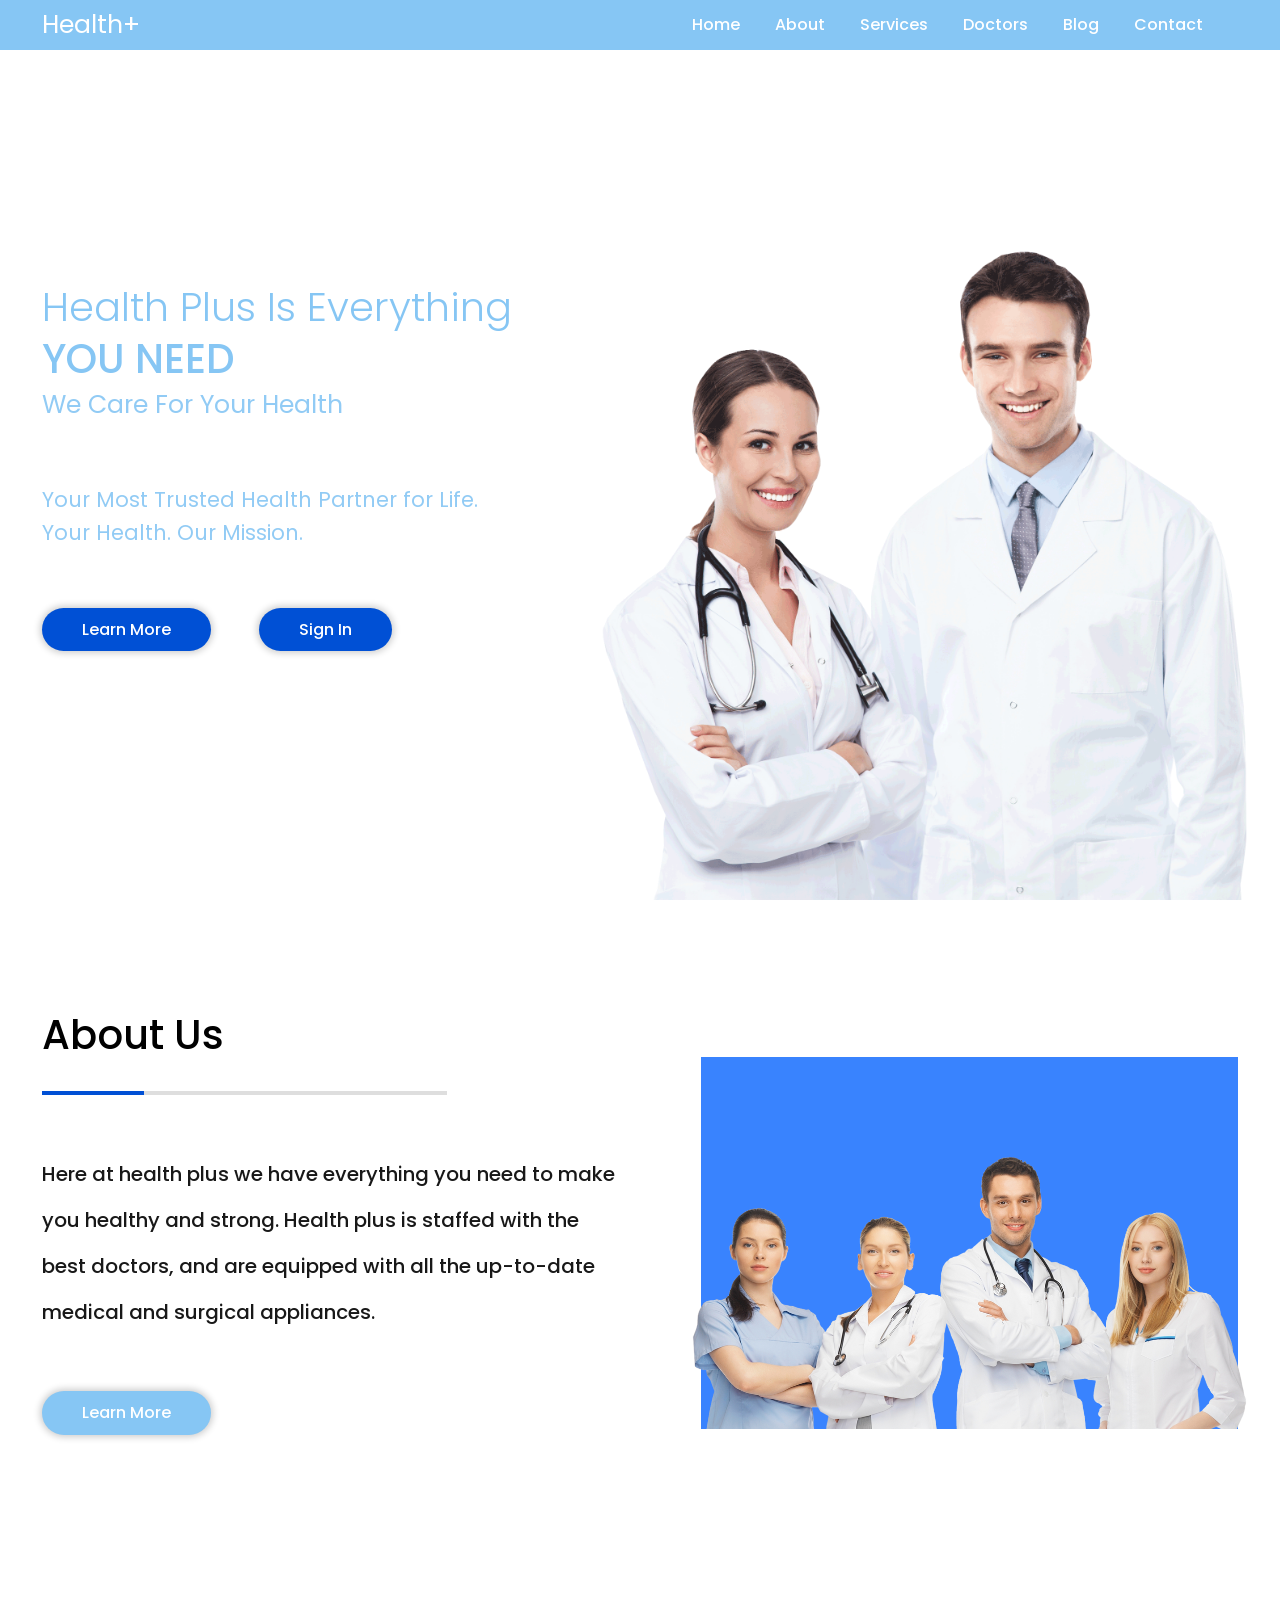
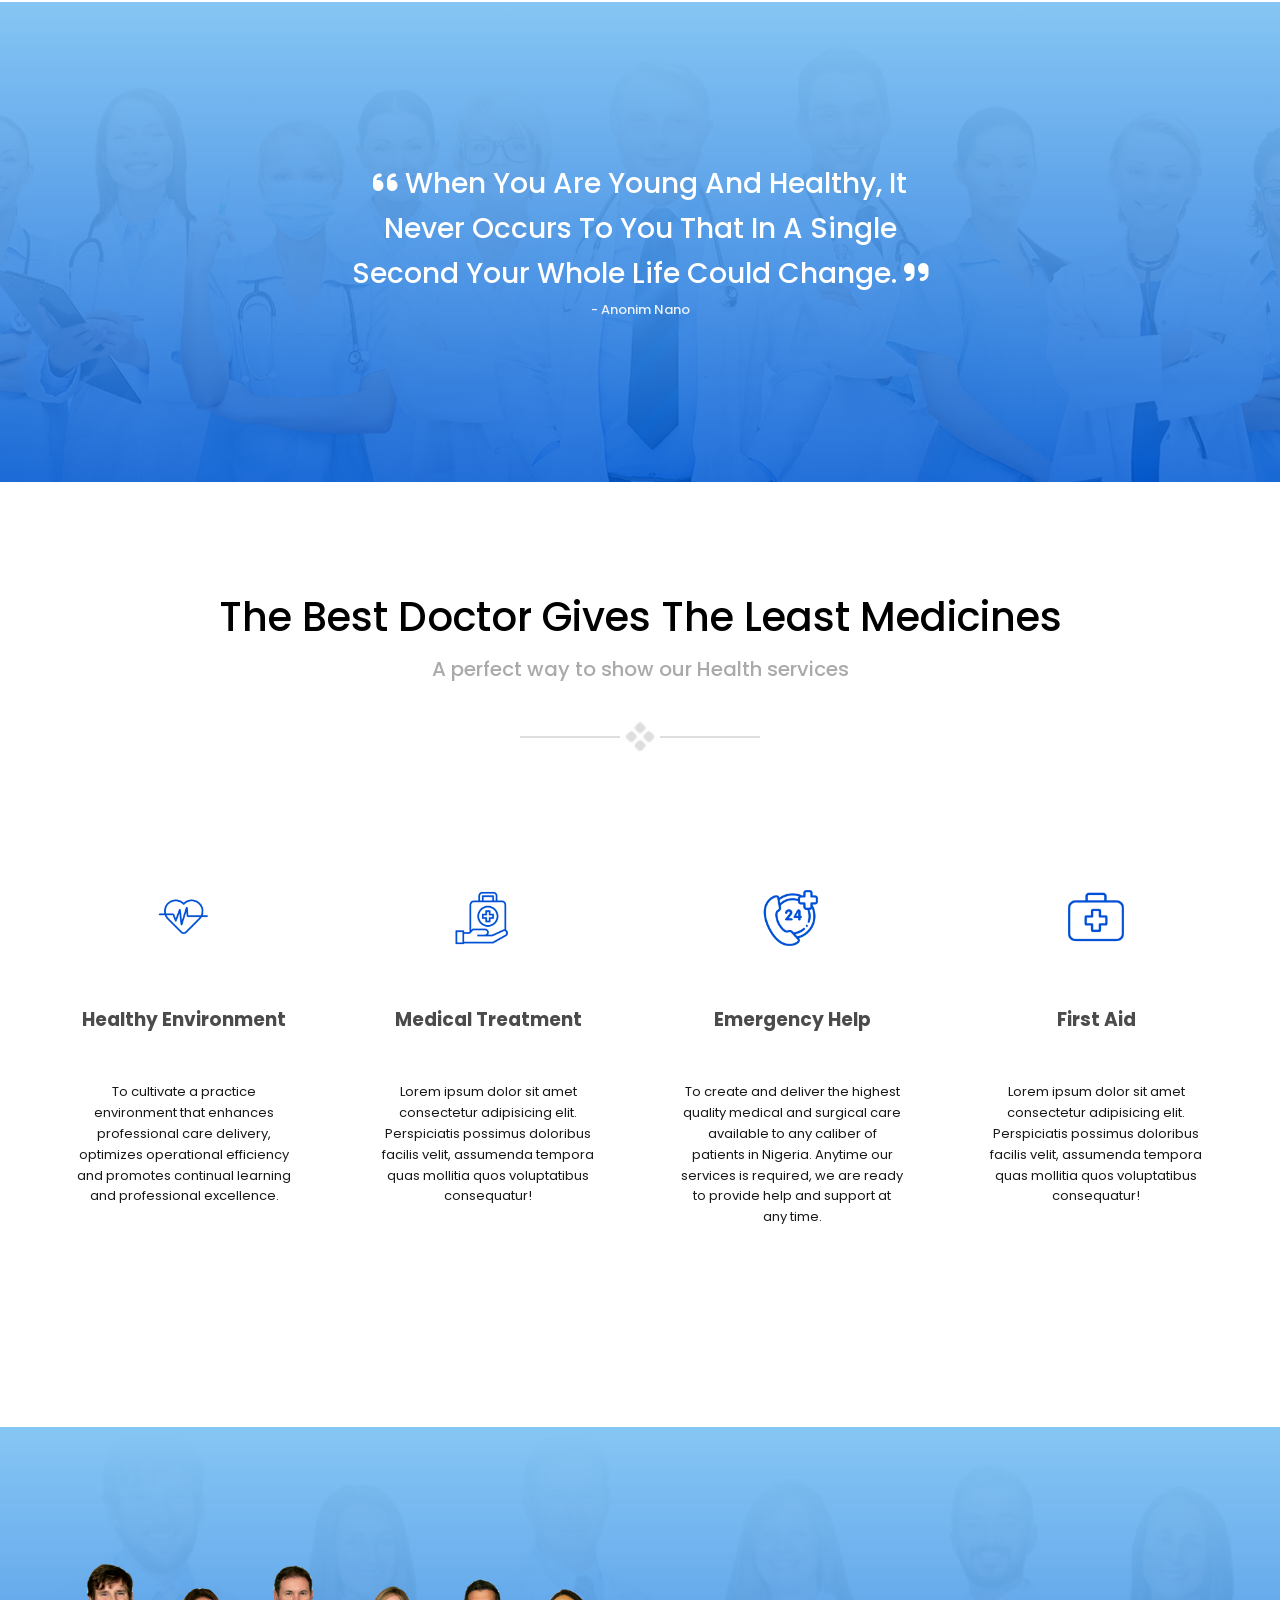
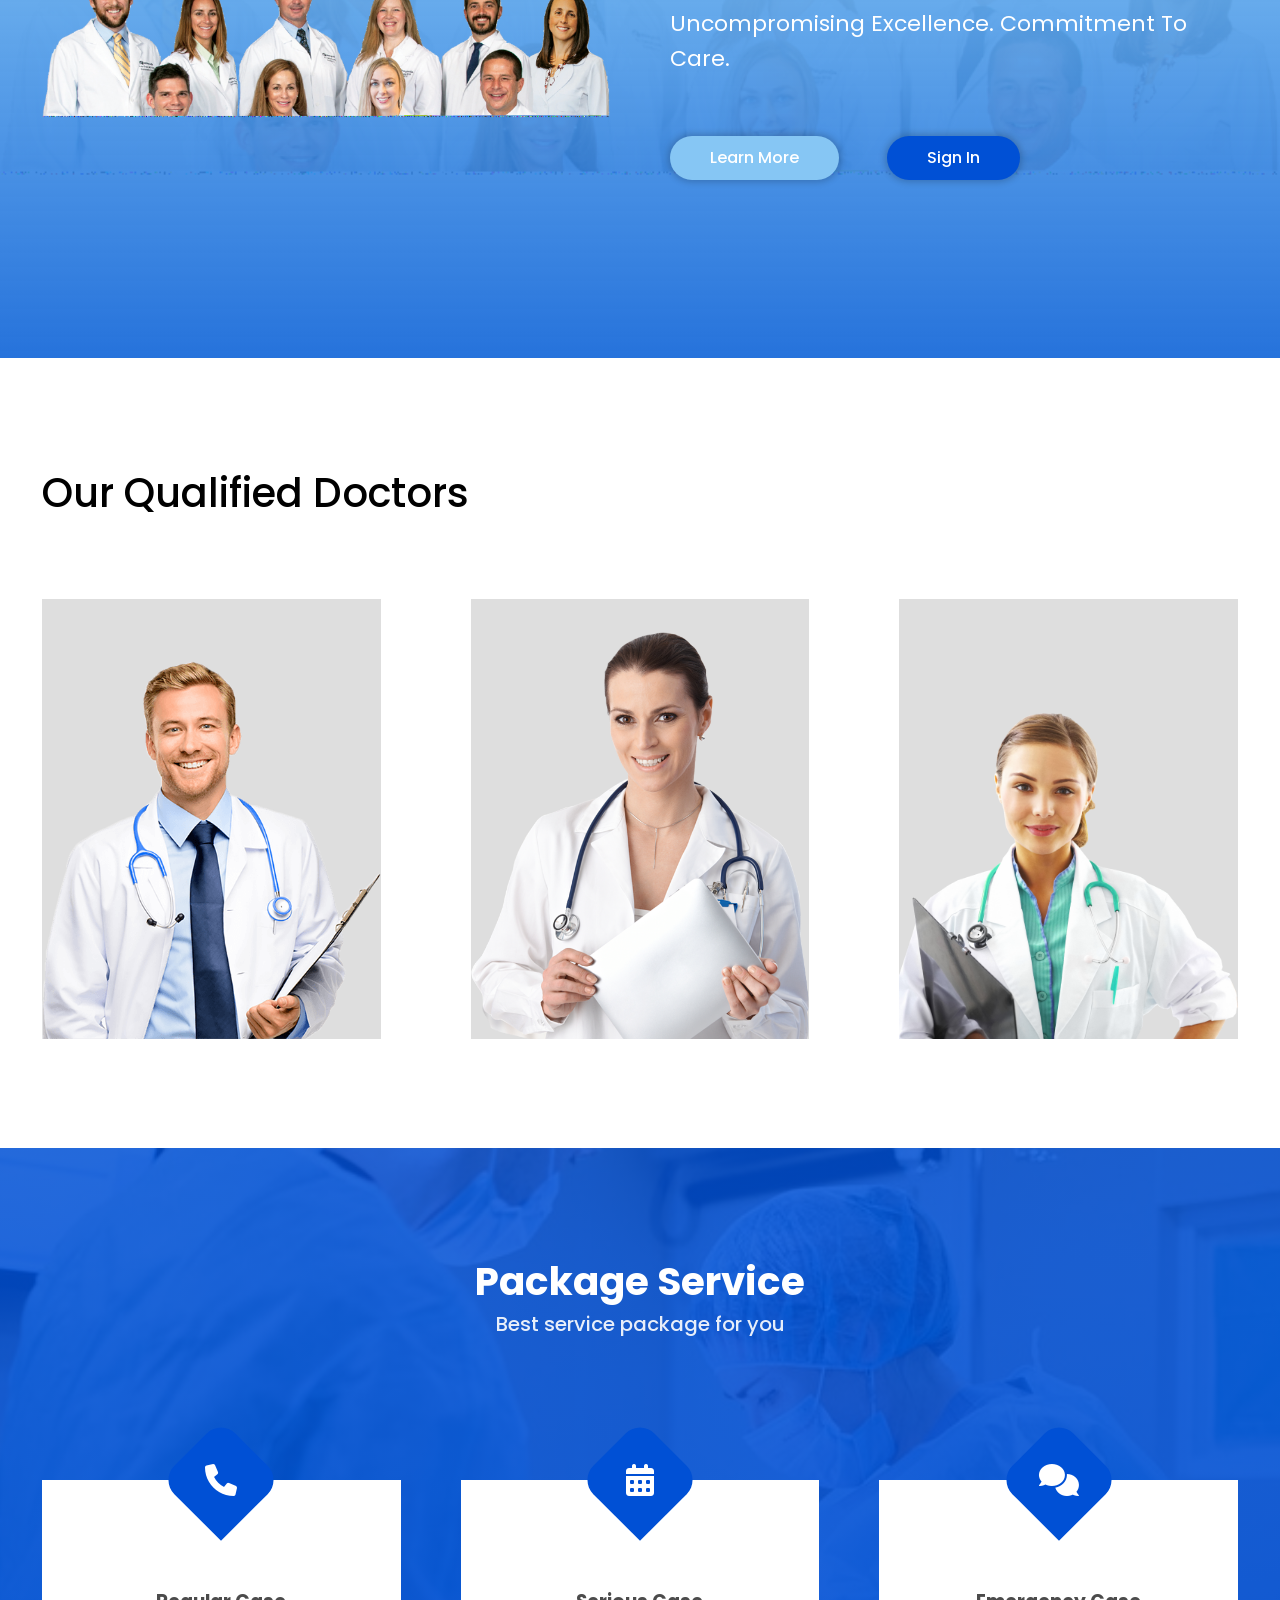
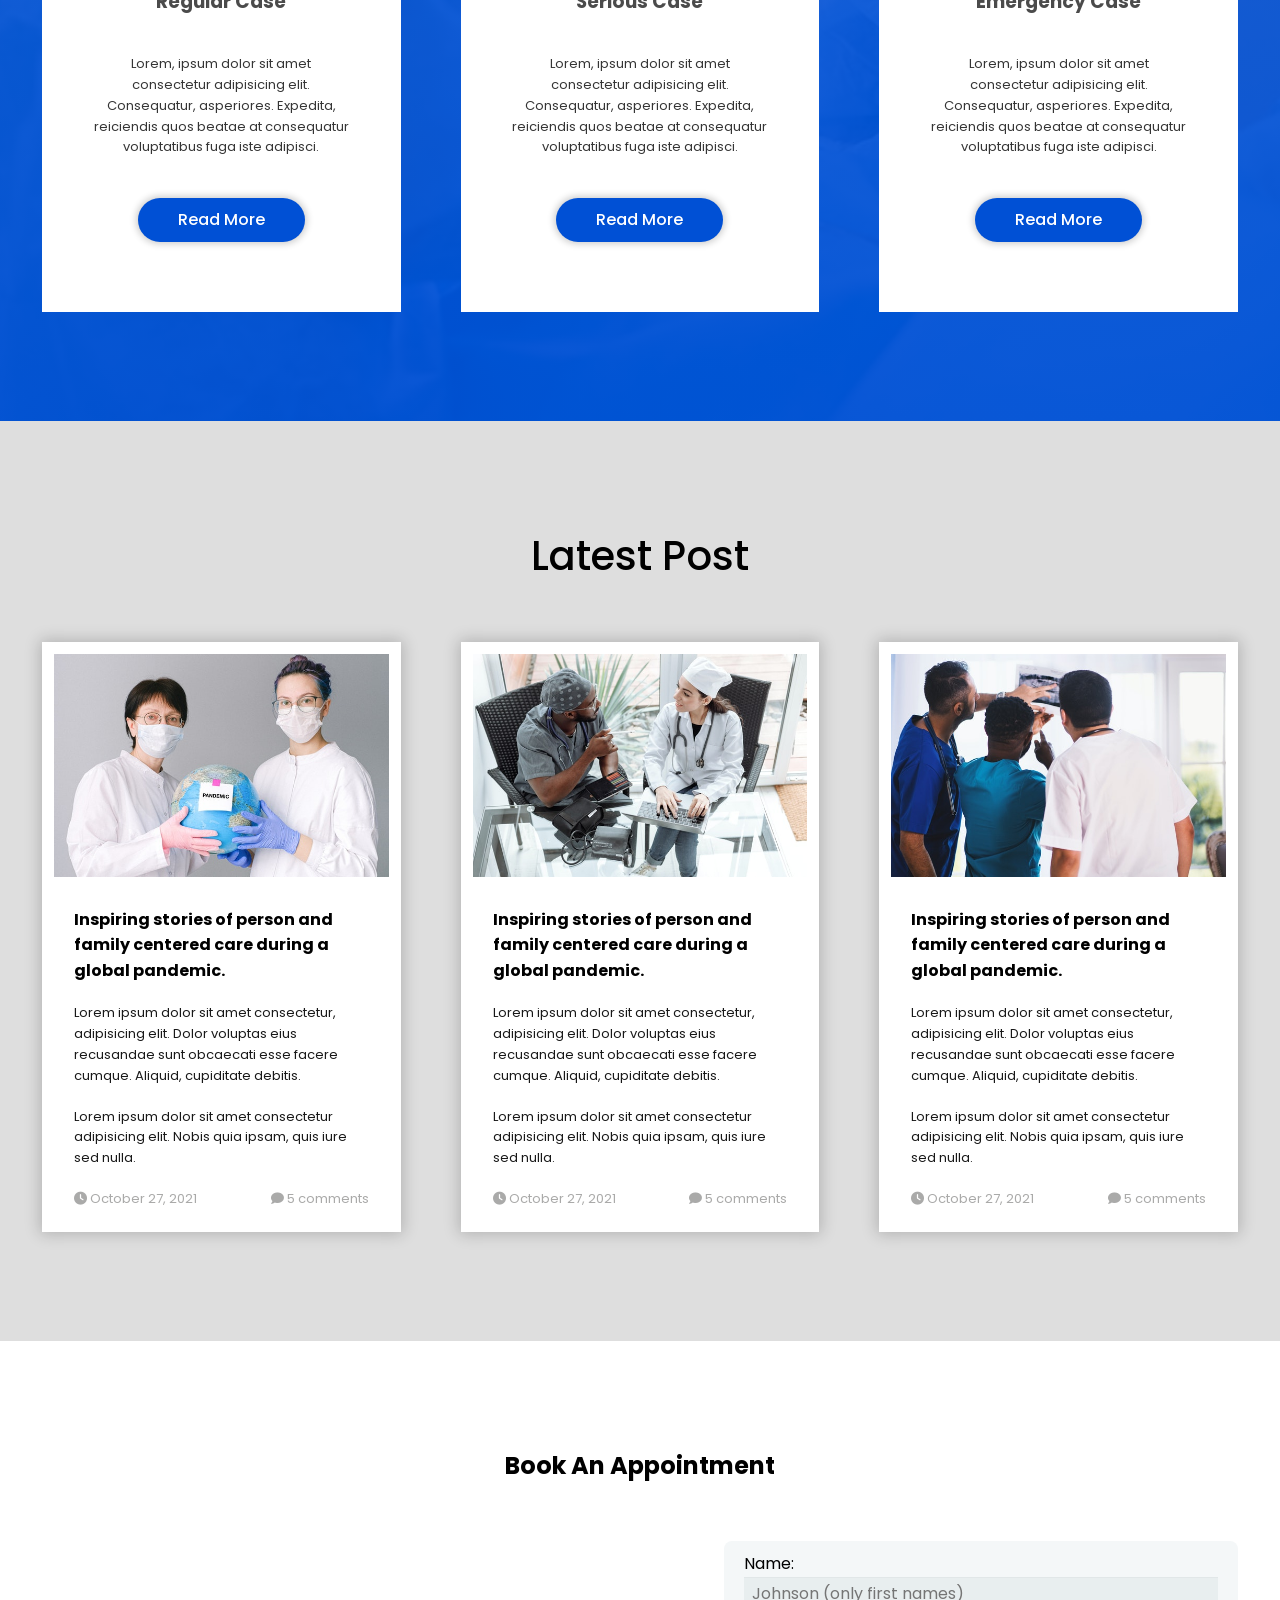
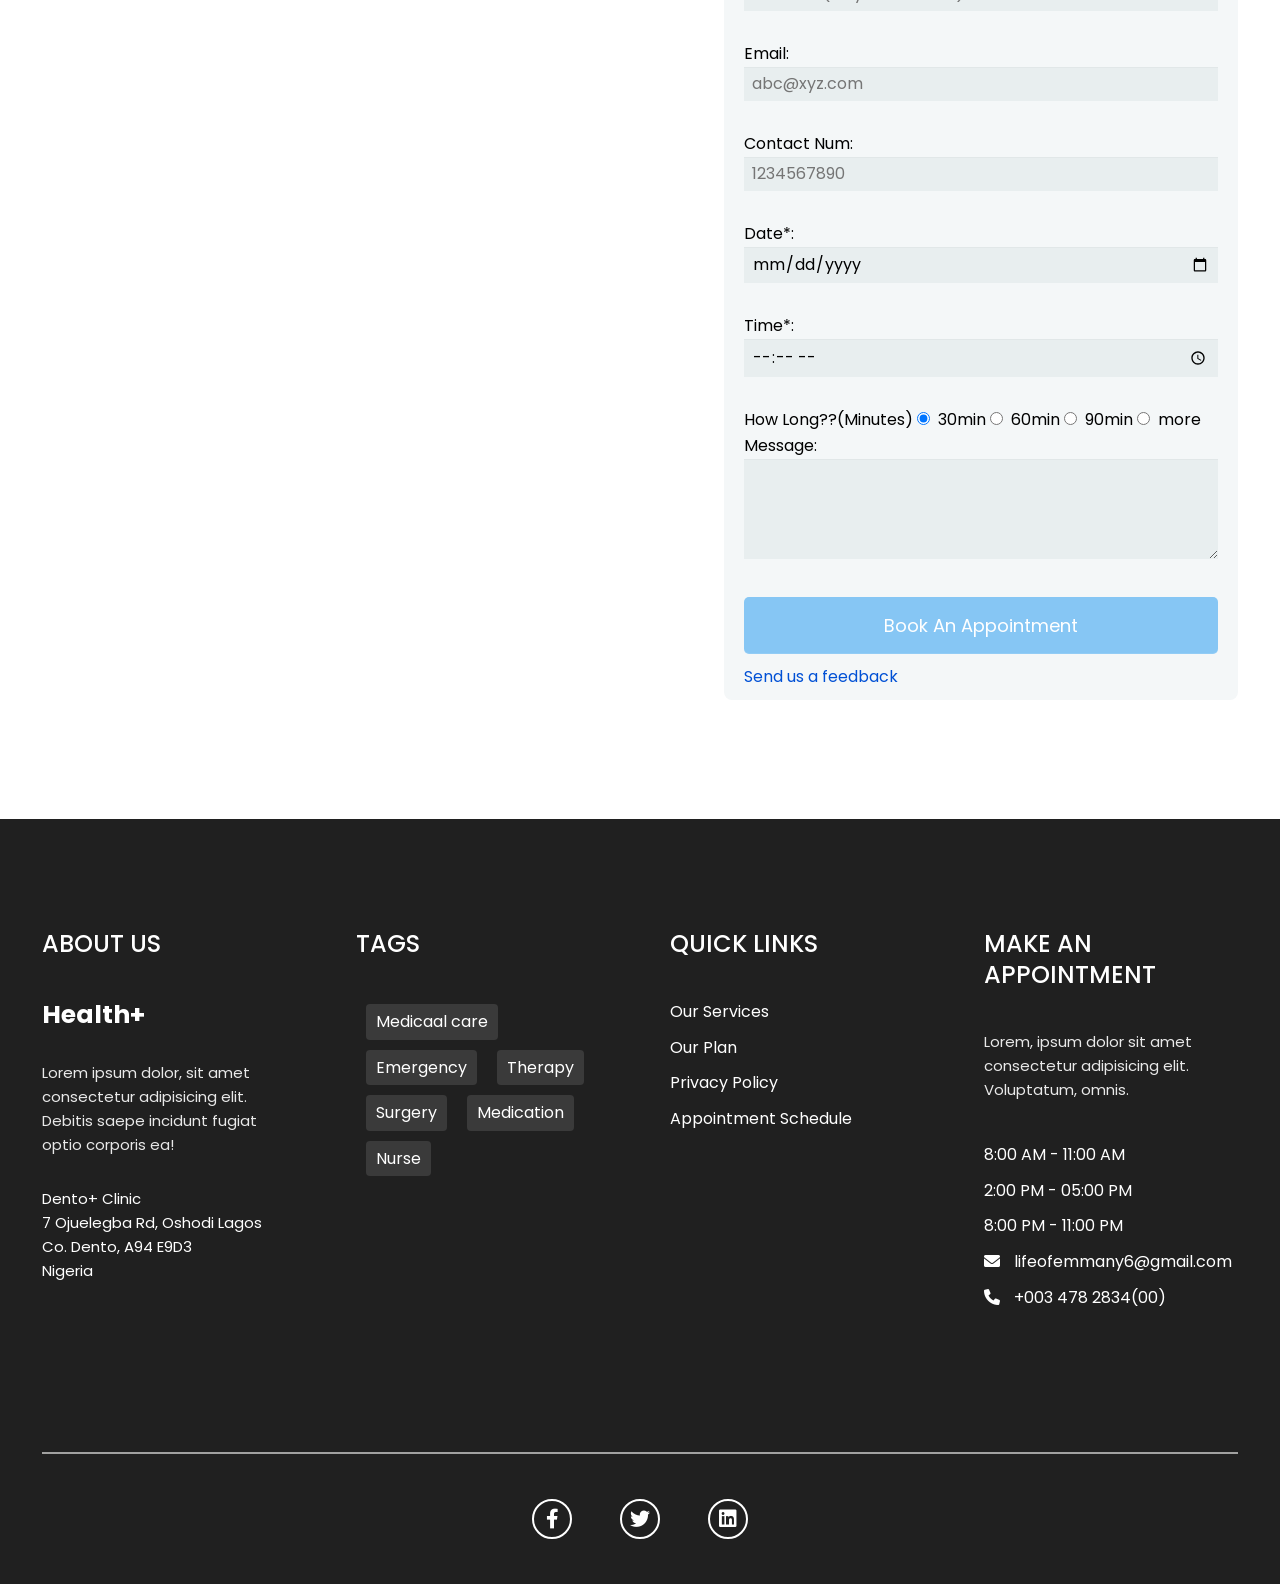
<file: index.html>
<!DOCTYPE html>
<html lang="en">
<head>
    <meta charset="UTF-8">
    <meta http-equiv="X-UA-Compatible" content="IE=edge">
    <meta name="viewport" content="width=device-width, initial-scale=1.0">
    <title>Health Plus | The hospital that cares</title>
    <!-- font awesome -->
    <link rel="stylesheet" href="https://cdnjs.cloudflare.com/ajax/libs/font-awesome/6.0.0-beta2/css/all.min.css" integrity="sha512-YWzhKL2whUzgiheMoBFwW8CKV4qpHQAEuvilg9FAn5VJUDwKZZxkJNuGM4XkWuk94WCrrwslk8yWNGmY1EduTA==" crossorigin="anonymous" referrerpolicy="no-referrer" />
    
    <!-- normalize css -->
    <link rel = "stylesheet" href = "./css/normalize.css">
    <!-- custom css -->
    <link rel = "stylesheet" href = "./css/style.css">
</head>
<body>
    

    <!-- header -->
    <header class = "header bg-white">
        <nav class = "navbar bg-blue">
            <div class = "container flex">
                <a href = "index.html" class = "navbar-brand">
                    Health+
                </a>
                <button type = "button" class = "navbar-show-btn">
                    <img src = "images/ham-menu-icon.png">
                </button>

                <div class = "navbar-collapse bg-white">
                    <button type = "button" class = "navbar-hide-btn">
                        <img src = "images/close-icon.png">
                    </button>
                    <ul class = "navbar-nav">
                        <li class = "nav-item">
                            <a href = "index.html" class = "nav-link">Home</a>
                        </li>
                        <li class = "nav-item">
                            <a href = "#about" class = "nav-link">About</a>
                        </li>
                        <li class = "nav-item">
                            <a href = "#services" class = "nav-link">Services</a>
                        </li>
                        <li class = "nav-item">
                            <a href = "#doc-panel" class = "nav-link">Doctors</a>
                        </li>
                        <li class = "nav-item">
                            <a href = "#posts" class = "nav-link">Blog</a>
                        </li>
                        <li class = "nav-item">
                            <a href = "#contact" class = "nav-link">Contact</a>
                        </li>
                        <li class="nav-item">
                            <a href="#" class="nav-link" id="display-name"></a>
                        </li>
                    </ul>
                    
                </div> 
            </div>
        </nav>

        <div class = "header-inner text-blue text-center">
            <div class = "container grid">
                <div class = "header-inner-left">
                    <h1 style="font-size: 4rem;">Health Plus Is Everything<br><span>you need</span></h1>
                    <p class = "lead">We Care For Your Health</p>
                    <p class = "text text-md" style="font-size: 21px;">Your Most Trusted Health Partner for Life. <br> Your Health. Our Mission.</p>
                    <div class = "btn-group">
                        <a href = "#" class = "btn btn-light-blue">Learn More</a>
                        <a href = "#" class = "btn btn-light-blue">Sign In</a>
                    </div>
                </div>
                <div class = "header-inner-right">
                    <img src = "images/header.png">
                </div>
            </div>
        </div>
    </header>
    <!-- end of header -->

    <main>
        <!-- about section -->
        <section id = "about" class = "about py">
            <div class = "about-inner">
                <div class = "container grid">
                    <div class = "about-left text-center">
                        <div class = "section-head">
                            <h2>About Us</h2>
                            <div class = "border-line"></div>
                        </div>
                        <p class = "text text-lg">Here at health plus we have everything you need to make you healthy and strong. Health plus is staffed with the best doctors, and are equipped with all the up-to-date medical and surgical appliances.</p>
                        <a href = "#" class = "btn btn-white">Learn More</a>
                    </div>
                    <div class = "about-right flex">
                        <div class = "img">
                            <img src = "images/about-img.png">
                        </div>
                    </div>
                </div>
            </div>
        </section>
        <!-- end of about section -->

        <!-- banner one -->
        <section id = "banner-one" class = "banner-one text-center">
            <div class = "container text-white">
                <blockquote class = "lead"><i class = "fas fa-quote-left"></i> When you are young and healthy, it never occurs to you that in a single second your whole life could change. <i class = "fas fa-quote-right"></i></blockquote>
                <small class = "text text-sm">- Anonim Nano</small>
            </div>
        </section>
        <!-- end of banner one -->
        
        <!-- services section -->
        <section id = "services" class = "services py">
            <div class = "container">
                <div class = "section-head text-center">
                    <h2 class = "lead">The Best Doctor gives the least medicines</h2>
                    <p class = "text text-lg">A perfect way to show our Health services</p>
                    <div class = "line-art flex">
                        <div></div>
                        <img src = "images/4-dots.png">
                        <div></div>
                    </div>
                </div>
                <div class = "services-inner text-center grid">
                    <article class = "service-item">
                        <div class = "icon">
                            <img src = "images/cardio.png">
                        </div>
                        <h3>Healthy Environment</h3>
                        <p class = "text text-sm">To cultivate a practice environment that enhances professional care delivery, optimizes operational efficiency and promotes continual learning and professional excellence.</p>
                    </article>

                    <article class = "service-item">
                        <div class = "icon">
                            <img src = "images/medical.png">
                        </div>
                        <h3>Medical Treatment</h3>
                        <p class = "text text-sm">Lorem ipsum dolor sit amet consectetur adipisicing elit. Perspiciatis possimus doloribus facilis velit, assumenda tempora quas mollitia quos voluptatibus consequatur!</p>
                    </article>

                    <article class = "service-item">
                        <div class = "icon">
                            <img src = "images/emergency-call.png">
                        </div>
                        <h3>Emergency Help</h3>
                        <p class = "text text-sm">To create and deliver the highest quality medical and surgical care available to any caliber of patients in Nigeria. Anytime our services is required, we are ready to provide help and support at any time.</p>
                    </article>

                    <article class = "service-item">
                        <div class = "icon">
                            <img src = "images/first-aid-kit.png">
                        </div>
                        <h3>First Aid</h3>
                        <p class = "text text-sm">Lorem ipsum dolor sit amet consectetur adipisicing elit. Perspiciatis possimus doloribus facilis velit, assumenda tempora quas mollitia quos voluptatibus consequatur!</p>
                    </article>
                </div>
            </div>
        </section>
        <!-- end of services section -->

        <!-- banner two section -->
        <section id = "banner-two" class = "banner-two text-center">
            <div class = "container grid">
                <div class = "banner-two-left">
                    <img src = "images/banner-two-bg.png">
                </div>
                <div class = "banner-two-right">
                    <p class = "lead text-white">Uncompromising Excellence. Commitment to Care.</p>
                    <div class = "btn-group">
                        <a href = "#" class = "btn btn-white">Learn More</a>
                        <a href = "#" class = "btn btn-light-blue">Sign In</a>
                    </div>
                </div>
            </div>
        </section>
        <!-- end of banner two section -->

        <!-- doctors section -->
        <section id = "doc-panel" class = "doc-panel py">
            <div class = "container">
                <div class = "section-head">
                    <h2>Our Qualified Doctors</h2>
                </div>

                <div class = "doc-panel-inner grid">
                    <div class = "doc-panel-item">
                        <div class = "img flex">
                            <img src = "images/doc-1.png" alt = "doctor image">
                            <div class = "info text-center bg-blue text-white flex">
                                <p class = "lead">samuel goe</p>
                                <p class = "text-lg">HEAD DOCTOR</p>
                            </div>
                        </div>
                    </div>

                    <div class = "doc-panel-item">
                        <div class = "img flex">
                            <img src = "images/doc-2.png" alt = "doctor image">
                            <div class = "info text-center bg-blue text-white flex">
                                <p class = "lead">elizabeth ira</p>
                                <p class = "text-lg">CARDIOLOGY</p>
                            </div>
                        </div>
                    </div>

                    <div class = "doc-panel-item">
                        <div class = "img flex">
                            <img src = "images/doc-3.png" alt = "doctor image">
                            <div class = "info text-center bg-blue text-white flex">
                                <p class = "lead">tanya collins</p>
                                <p class = "text-lg">MEDICINE</p>
                            </div>
                        </div>
                    </div>
                </div>
            </div>
        </section>
        <!-- end of doctors section -->

        <!-- package services section -->
        <section id = "package-service" class = "package-service py text-center">
            <div class = "container">
                <div class = "package-service-head text-white">
                    <h2>Package Service</h2>
                    <p class = "text text-lg">Best service package for you</p>
                </div>
                <div class = "package-service-inner grid">
                    <div class = "package-service-item bg-white">
                        <div class = "icon flex">
                            <i class = "fas fa-phone fa-2x"></i>
                        </div>
                        <h3>Regular Case</h3>
                        <p class = "text text-sm">Lorem, ipsum dolor sit amet consectetur adipisicing elit. Consequatur, asperiores. Expedita, reiciendis quos beatae at consequatur voluptatibus fuga iste adipisci.</p>
                        <a href = "#" class = "btn btn-blue">Read More</a>
                    </div>

                    <div class = "package-service-item bg-white">
                        <div class = "icon flex">
                            <i class = "fas fa-calendar-alt fa-2x"></i>
                        </div>
                        <h3>Serious Case</h3>
                        <p class = "text text-sm">Lorem, ipsum dolor sit amet consectetur adipisicing elit. Consequatur, asperiores. Expedita, reiciendis quos beatae at consequatur voluptatibus fuga iste adipisci.</p>
                        <a href = "#" class = "btn btn-blue">Read More</a>
                    </div>
                    
                    <div class = "package-service-item bg-white">
                        <div class = "icon flex">
                            <i class = "fas fa-comments fa-2x"></i>
                        </div>
                        <h3>Emergency Case</h3>
                        <p class = "text text-sm">Lorem, ipsum dolor sit amet consectetur adipisicing elit. Consequatur, asperiores. Expedita, reiciendis quos beatae at consequatur voluptatibus fuga iste adipisci.</p>
                        <a href = "#" class = "btn btn-blue">Read More</a>
                    </div>
                </div>
            </div>
        </section>
        <!-- end of package services section -->

        <!-- posts section -->
        <section id = "posts" class = "posts py">
            <div class = "container">
                <div class = "section-head">
                    <h2>Latest Post</h2>
                </div>
                <div class = "posts-inner grid">
                    <article class = "post-item bg-white">
                        <div class = "img">
                            <img src = "images/post-1.jpg">
                        </div>
                        <div class = "content">
                            <h4>Inspiring stories of person and family centered care during a global pandemic.</h4>
                            <p class = "text text-sm">Lorem ipsum dolor sit amet consectetur, adipisicing elit. Dolor voluptas eius recusandae sunt obcaecati esse facere cumque. Aliquid, cupiditate debitis.</p>
                            <p class = "text text-sm">Lorem ipsum dolor sit amet consectetur adipisicing elit. Nobis quia ipsam, quis iure sed nulla.</p>
                            <div class = "info flex">
                                <small class = "text text-sm"><i class = "fas fa-clock"></i> October 27, 2021</small>
                                <small class = "text text-sm"><i class = "fas fa-comment"></i> 5 comments</small>
                            </div>
                        </div>
                    </article>

                    <article class = "post-item bg-white">
                        <div class = "img">
                            <img src = "images/post-2.jpg">
                        </div>
                        <div class = "content">
                            <h4>Inspiring stories of person and family centered care during a global pandemic.</h4>
                            <p class = "text text-sm">Lorem ipsum dolor sit amet consectetur, adipisicing elit. Dolor voluptas eius recusandae sunt obcaecati esse facere cumque. Aliquid, cupiditate debitis.</p>
                            <p class = "text text-sm">Lorem ipsum dolor sit amet consectetur adipisicing elit. Nobis quia ipsam, quis iure sed nulla.</p>
                            <div class = "info flex">
                                <small class = "text text-sm"><i class = "fas fa-clock"></i> October 27, 2021</small>
                                <small class = "text text-sm"><i class = "fas fa-comment"></i> 5 comments</small>
                            </div>
                        </div>
                    </article>

                    <article class = "post-item bg-white">
                        <div class = "img">
                            <img src = "images/post-3.jpg">
                        </div>
                        <div class = "content">
                            <h4>Inspiring stories of person and family centered care during a global pandemic.</h4>
                            <p class = "text text-sm">Lorem ipsum dolor sit amet consectetur, adipisicing elit. Dolor voluptas eius recusandae sunt obcaecati esse facere cumque. Aliquid, cupiditate debitis.</p>
                            <p class = "text text-sm">Lorem ipsum dolor sit amet consectetur adipisicing elit. Nobis quia ipsam, quis iure sed nulla.</p>
                            <div class = "info flex">
                                <small class = "text text-sm"><i class = "fas fa-clock"></i> October 27, 2021</small>
                                <small class = "text text-sm"><i class = "fas fa-comment"></i> 5 comments</small>
                            </div>
                        </div>
                    </article>
                </div>
            </div>
        </section>
        <!-- end of posts section -->

        <!-- contact section -->
        <section id = "contact" class = "contact py">
            <h2 class="contact-header" style="text-align:center; margin-bottom: 50px;">Book an Appointment</h2>
            <div class = "container grid">
                <div class = "contact-left">
                    <iframe src="https://www.google.com/maps/embed?pb=!1m18!1m12!1m3!1d3962.4974866869!2d3.2358051146884277!3d6.708975095149661!2m3!1f0!2f0!3f0!3m2!1i1024!2i768!4f13.1!3m3!1m2!1s0x103b995b41b7dd6d%3A0xb6c08985374e0e09!2sAptech%20Computer%20Education%20-Sango%20Ota!5e0!3m2!1sen!2sng!4v1644835104596!5m2!1sen!2sng" width="600" height="750" style="border:0;" allowfullscreen="" loading="lazy"></iframe>
                </div>
                <!-- <div class = "contact-right text-white text-center bg-blue">
                    <div class = "contact-head">
                        <h3 class = "lead">Contact Us</h3>
                        <p class = "text text-md">Lorem ipsum dolor sit amet consectetur adipisicing elit. Fuga.</p>
                    </div>
                    <form>
                        <div class = "form-element">
                            <input type = "text" class = "form-control" placeholder="Your name">
                        </div>
                        <div class = "form-element">
                            <input type = "email" class = "form-control" placeholder="Your email">
                        </div>
                        <div class = "form-element">
                            <textarea rows = "5" placeholder="Your Message" class = "form-control"></textarea>
                        </div>
                        <button type = "submit" class = "btn btn-white btn-submit">
                            <i class = "fas fa-arrow-right"></i> Send Message
                        </button>
                    </form>
                </div> -->
                <div id="container">
                    <form action="index.html" method="post">
                        <field>
                            <label for="name">Name:</label>
                            <input type="text" id="name" name="user_name"
                                placeholder="Johnson (only first names)" required pattern="[a-zA-Z0-9]+">

                            <label for="mail">Email:</label>
                            <input type="email" id="mail" name="user_email" placeholder="abc@xyz.com" required>

                            <label for="tel">Contact Num:</label>
                            <input type="tel" id="tel" placeholder="1234567890" name="user_num">

                            <label for="date">Date*:</label>
                            <input type="date" id="date" name="date" value="" required></input>
                            <br>
                            <label for="time">Time*:</label>
                            <input type="time" id="time" name="time" value="" required></input>
                            <br>

                            <label for="duration">How Long??(Minutes)</label>
                            <input type="radio" name="duration" value="30" checked> 30min
                            <input type="radio" name="duration" value="60"> 60min
                            <input type="radio" name="duration" value="90"> 90min
                            <input type="radio" name="duration" value="more"> more

                            <label for="appointment_description">Message:</label>
                            <textarea id="appointment_description" name="appointment_description"
                                style="height: 100px"></textarea>




                            <button id="btn-appoint" type="submit" onclick="bookAppointment()">Book An Appointment</button>

                        </field>

                        <a href="feedback.html" style="color: #0050d5;" class="feedback">Send us a feedback</a>



                    </form>
                </div>
            </div>
        </section>
        <!-- end of contact section -->
        <div id="output">

        </div>
    </main>

    <!-- footer  -->
    <footer id = "footer" class = "footer text-center">
        <div class = "container">
            <div class = "footer-inner text-white py grid">
                <div class = "footer-item">
                    <h3 class = "footer-head">about us</h3>
                    <div class = "icon">
                        <!-- <img src = "images/brand.jfif"> -->
                        <h2 class = "navbar-brand">Health+</h2>
                    </div>
                    <p class = "text text-md">Lorem ipsum dolor, sit amet consectetur adipisicing elit. Debitis saepe incidunt fugiat optio corporis ea!</p>
                    <address>
                        Dento+ Clinic <br>
                        7 Ojuelegba Rd, Oshodi Lagos <br>
                        Co. Dento, A94 E9D3 <br>
                        Nigeria
                    </address>
                </div>

                <div class = "footer-item">
                    <h3 class = "footer-head">tags</h3>
                    <ul class = "tags-list flex">
                        <li>Medicaal care</li>
                        <li>Emergency</li>
                        <li>Therapy</li>
                        <li>Surgery</li>
                        <li>Medication</li>
                        <li>Nurse</li>
                    </ul>
                </div>

                <div class = "footer-item">
                    <h3 class = "footer-head">Quick Links</h3>
                    <ul>
                        <li><a href = "#" class = "text-white">Our Services</a></li>
                        <li><a href = "#" class = "text-white">Our Plan</a></li>
                        <li><a href = "#" class = "text-white">Privacy Policy</a></li>
                        <li><a href = "#" class = "text-white">Appointment Schedule</a></li>
                    </ul>
                </div>

                <div class = "footer-item">
                    <h3 class = "footer-head">make an appointment</h3>
                    <p class = "text text-md">Lorem, ipsum dolor sit amet consectetur adipisicing elit. Voluptatum, omnis.</p>
                    <ul class = "appointment-info">
                        <li>8:00 AM - 11:00 AM</li>
                        <li>2:00 PM - 05:00 PM</li>
                        <li>8:00 PM - 11:00 PM</li>
                        <li>
                            <i class = "fas fa-envelope"></i>
                            <span>lifeofemmany6@gmail.com</span>
                        </li>
                        <li>
                            <i class = "fas fa-phone"></i>
                            <span>+003 478 2834(00)</span>
                        </li>
                    </ul>
                </div>
            </div>

            <div class = "footer-links">
                <ul class = "flex">
                    <li><a href = "#" class = "text-white flex"> <i class = "fab fa-facebook-f"></i></a></li>
                    <li><a href = "#" class = "text-white flex"> <i class = "fab fa-twitter"></i></a></li>
                    <li><a href = "#" class = "text-white flex"> <i class = "fab fa-linkedin"></i></a></li>
                </ul>
            </div>
        </div>
    </footer>
    <!-- end of footer  -->


    <!-- custom js -->
    <script src = "./js/script.js"></script>
    <script src="./js/welcome.js"></script>
</body>
</html>
</file>
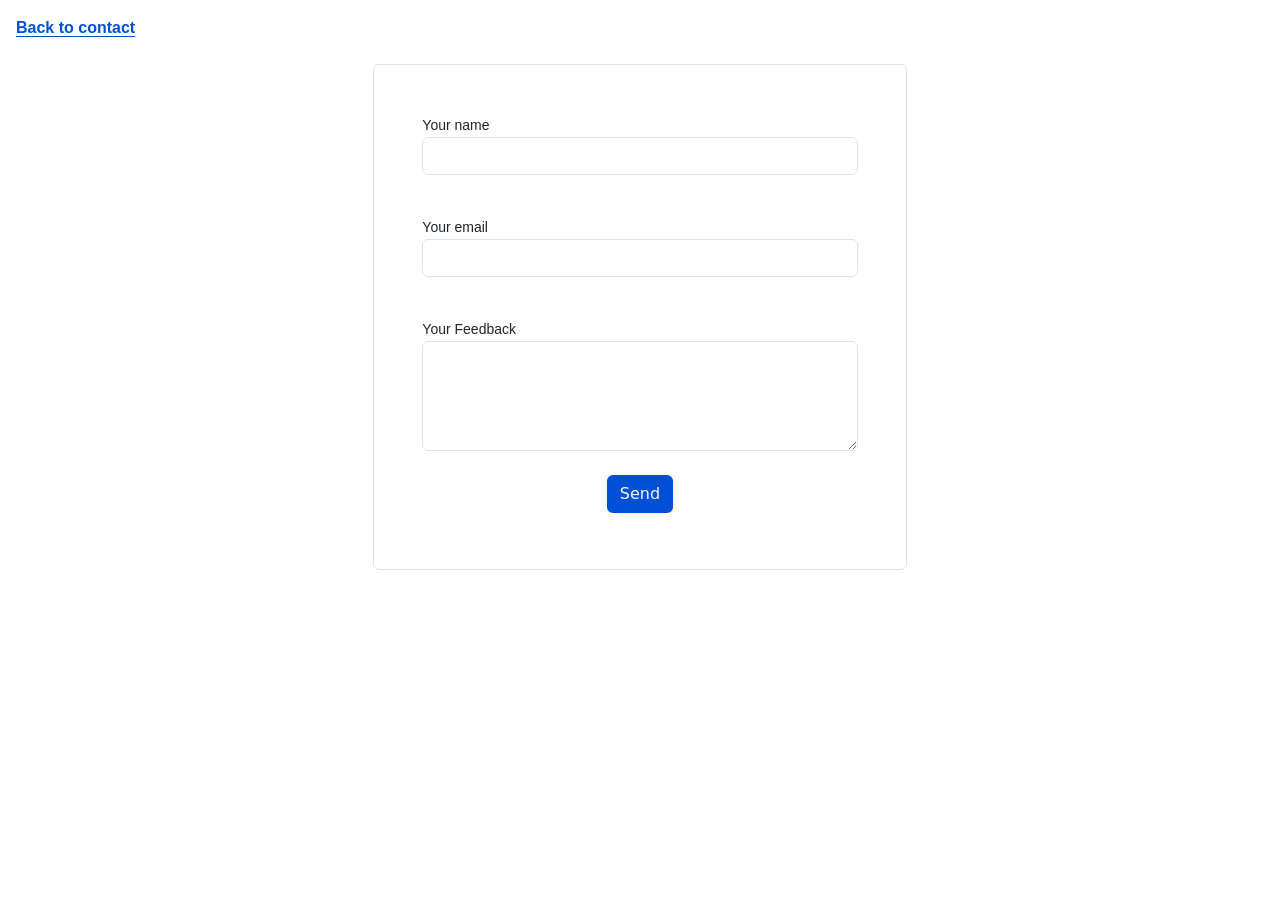
<file: feedback.html>
<!DOCTYPE html>
<html lang="en">
<head>
    <meta charset="UTF-8">
    <meta http-equiv="X-UA-Compatible" content="IE=edge">
    <meta name="viewport" content="width=device-width, initial-scale=1.0">

    <!-- Bootstrap CSS -->
    <link href="https://cdn.jsdelivr.net/npm/bootstrap@5.1.3/dist/css/bootstrap.min.css" rel="stylesheet"
        integrity="sha384-1BmE4kWBq78iYhFldvKuhfTAU6auU8tT94WrHftjDbrCEXSU1oBoqyl2QvZ6jIW3" crossorigin="anonymous" />
    <title>Document</title>
</head>
<style>
    p {
        font-family: 'Jost', sans-serif;
        color: #0050d5;
        font-weight: 600;
    }

    .return-link a {
        font-family: 'Jost', sans-serif;
        font-weight: 600;
        color: #0050d5;
        text-decoration: underline;
        text-underline-offset: 3px;
    }

    .query-form .container {
        background-color: #fafafa;
    }

    @media screen and (max-width: 575px) {
        .query-form .container {
            width: 90%;
            margin: 50px auto !important;
            padding: 4%;
        }
    }

    form input,
    textarea {
        font-family: 'Jost', sans-serif !important;
        font-weight: 600 !important;
    }

    form label {
        font-family: 'Jost', sans-serif;
        font-size: 14px;
        font-weight: 500;
        line-height: 16.8px;
    }

    .active input:focus:not([readonly]) {
        border: 1px solid #0050d5;
        box-shadow: 0 0 0 1px #0050d5;
    }

    .active textarea[type=text]:focus([readonly]) {
        border: 1px solid #0050d5;
        box-shadow: 0 0 0 1px #0050d5;
    }

    .textarea-border-focus .form-control:focus {
        border: 1px solid #0050d5;
        box-shadow: 0 0 0 1px #0050d5;
    }
    .btn-blue {
        background-color: #0050d5;
    }
</style>
<body>
    <div>
        <div class="return-link  pt-3">
            <a href="index.html" class="ps-3 "> Back to contact</a>
        </div>
    
    
        <!-- Query Form -->
        <div class="feedback-form">
            <div class="container border rounded col-lg-5 col-md-7 mt-lg-4 mt-md-5 mt-sm-5 mx-auto p-lg-5 p-md-4 p-sm-4  ">
                <form action="https://formspree.io/f/xayvjgen" method="POST">
                    <!--  input name -->
                    <div class="active mb-3">
                        <label for="name">Your name</label>
                        <input type="text" id="name" name="Name" class="form-control " autocomplete="off" required>
                    </div>
    
                    <br>
    
                    <!--  input email -->
                    <div class="active mb-3">
                        <label for="email">Your email</label>
                        <input type="email" id="email" name="Email" class="form-control " autocomplete="off" required>
                    </div>
    
                    <br>
    
                    <!--  textarea query -->
                    <div class="form-group textarea-border-focus">
                        <label for="query">Your Feedback</label>
                        <textarea class="form-control" name="Query" id="query" rows="4" required></textarea>
                    </div>
    
                    <div class="text-center mt-4 mb-2">
                        <button class="btn btn-blue text-light" id="query-btn">Send
                            <i class="fa fa-send ml-2 text-light"></i>
                        </button>
                    </div>
                </form>
            </div>
        </div>
        <!-- end -->
    </div>

    <!-- Option 1: Bootstrap Bundle with Popper -->
    <script src="https://cdn.jsdelivr.net/npm/bootstrap@5.1.3/dist/js/bootstrap.bundle.min.js"
        integrity="sha384-ka7Sk0Gln4gmtz2MlQnikT1wXgYsOg+OMhuP+IlRH9sENBO0LRn5q+8nbTov4+1p"
        crossorigin="anonymous"></script>
</body>
</html>
</file>
<file: css/style.css>
@import url('https://fonts.googleapis.com/css2?family=Poppins:wght@200;300;400;500;600;700;800;900&display=swap');

/* variables */
:root {
    --fros-blue-color: #86C6F4;
    --light-blue-color: #0050d5;
    --dark-color: #202020;
    --light-gray: #dedede;
    --dark-gray: #a1a1a0;
    --light-color: #fff;
    --poppins-font: 'Poppins', sans-serif;
    --transition: all 0.3s ease-in-out;
    --box-shadow: 0 0 15px 2px rgba(0, 0, 0, 0.2) !important;
}

/* some resets */
* {
    padding: 0;
    margin: 0;
    -webkit-box-sizing: border-box;
    box-sizing: border-box;
}

html {
    font-size: 10px;
}

body {
    font-size: 1.6rem;
    line-height: 1.6;
    font-family: var(--poppins-font);
}

img {
    width: 100%;
    display: block;
}

ul {
    list-style: none;
}

a {
    text-decoration: none;
    color: var(--dark-color);
}

.bg-blue {
    background-color: var(--fros-blue-color);
}

.bg-white {
    background-color: var(--light-color);
}

.text-blue {
    color: var(--fros-blue-color);
}

.text-white {
    color: var(--light-color);
}

/* button */
.btn,
button {
    border: none;
    cursor: pointer;
}

.btn {
    padding: .9rem 4rem;
    border-radius: 3rem;
    display: inline-block;
    background-color: var(--light-color);
    font-weight: 500;
    -webkit-box-shadow: 0 0 7px 2px rgba(0, 0, 0, 0.2);
    box-shadow: 0 0 7px 2px rgba(0, 0, 0, 0.2);
    -webkit-transition: var(--transition);
    -o-transition: var(--transition);
    transition: var(--transition);
}

.btn-white {
    background-color: var(--fros-blue-color);
    color: #fff;
}

.btn-light-blue {
    background-color: var(--light-blue-color);
    color: var(--light-color);
}

.btn-blue {
    background-color: var(--fros-blue-color);
    color: var(--light-color);
}

.btn-group {
    display: -webkit-box;
    display: -ms-flexbox;
    display: flex;
    -ms-flex-wrap: wrap;
    flex-wrap: wrap;
    -webkit-box-align: center;
    -ms-flex-align: center;
    align-items: center;
}

.btn-group .btn {
    width: 100%;
}

.btn-group .btn:first-child {
    margin-bottom: 2rem;
}

.btn:hover {
    -webkit-box-shadow: var(--box-shadow);
    box-shadow: var(--box-shadow);
}

.container {
    max-width: 95vw;
    margin: 0 auto;
    padding: 0 1rem;
}

.flex {
    display: -webkit-box;
    display: -ms-flexbox;
    display: flex;
    -webkit-box-align: center;
    -ms-flex-align: center;
    align-items: center;
    -webkit-box-pack: center;
    -ms-flex-pack: center;
    justify-content: center;
}

.grid {
    display: grid;
}

input {
    outline: 0;
}

.lead {
    font-size: 25px;
    text-transform: capitalize;
}

h1,
h2,
h3 {
    text-transform: capitalize;
    margin-top: 0;
    line-height: 1.3;
}

.text {
    opacity: 0.9;
}

.text-md {
    font-size: 1.5rem;
}

.text-lg {
    font-size: 2rem;
    font-weight: 500;
}

.text-sm {
    font-size: 1.3rem;
}

.py {
    padding: 10.9rem 0;
}

.text-center {
    text-align: center;
}

/* header */
.header {
    min-height: 100vh;
}

.navbar {
    position: fixed;
    top: 0;
    left: 0;
    width: 100%;
    padding: 5px;
    z-index: 999;
}

.navbar .container {
    -webkit-box-pack: justify;
    -ms-flex-pack: justify;
    justify-content: space-between;
}

.navbar-brand {
    font-size: 2.5rem;
    color: #fff;
    font-family: var(--poppins-font);
}

.navbar-show-btn,
.navbar-hide-btn {
    background-color: transparent;
    width: 30px;
    -webkit-transition: var(--transition);
    -o-transition: var(--transition);
    transition: var(--transition);
}

button[class ^=navbar]:hover {
    -webkit-transform: scale(1.1);
    -ms-transform: scale(1.1);
    transform: scale(1.1);
}


.navbar-collapse {
    position: fixed;
    top: 0;
    right: 0;
    width: 100%;
    height: 100%;
    padding: 8rem 3rem;
    display: -webkit-box;
    display: -ms-flexbox;
    display: flex;
    -webkit-box-orient: vertical;
    -webkit-box-direction: normal;
    -ms-flex-direction: column;
    flex-direction: column;
    -webkit-box-pack: justify;
    -ms-flex-pack: justify;
    justify-content: space-between;
    -webkit-box-shadow: -3px 0 10px 4px rgba(0, 0, 0, 0.1);
    box-shadow: -3px 0 10px 4px rgba(0, 0, 0, 0.1);
    -webkit-transform: translateX(110%);
    -ms-transform: translateX(110%);
    transform: translateX(110%);
    -webkit-transition: var(--transition);
    -o-transition: var(--transition);
    transition: var(--transition);
    z-index: 1000;
}

/* navbar show class */
.navbar-show {
    -webkit-transform: translateX(0);
    -ms-transform: translateX(0);
    transform: translateX(0);
}

.navbar-hide-btn {
    position: absolute;
    right: 2rem;
    top: 4.5rem;
}

.nav-item {
    margin: 1.4rem 0;
}

.nav-link {
    opacity: 0.8;
    font-weight: 600;
    -webkit-transition: var(--transition);
    -o-transition: var(--transition);
    transition: var(--transition);
    display: inline-block;
}

.nav-link:hover {
    opacity: 1;
    color: var(--fros-blue-color);
    -webkit-transform: translateX(10px);
    -ms-transform: translateX(10px);
    transform: translateX(10px);
}

.search-icon {
    display: block;
    width: 27px;
    margin-right: 1rem;
}

.search-control::-webkit-input-placeholder {
    color: var(--light-gray);
}

.search-control::-moz-placeholder {
    color: var(--light-gray);
}

.search-control:-ms-input-placeholder {
    color: var(--light-gray);
}

.search-control::-ms-input-placeholder {
    color: var(--light-gray);
}

.search-control::placeholder {
    color: var(--light-gray);
}

.search-control {
    height: 27px;
    width: 100%;
    border-radius: 1.9rem;
    border: 2px solid var(--light-gray);
    padding: 0 1.5rem;
}

/* header inner */
.header-inner {
    padding-top: 16rem;
}

.header-inner-left h1 {
    font-size: 4rem;
    font-weight: 300;
    margin-bottom: 0;
}

.header-inner-left h1 span {
    font-weight: 500;
    text-transform: uppercase;
}

.header-inner-left .lead {
    opacity: 0.9;
}

.header-inner-left .text {
    margin: 5.8rem 0;
    max-width: 500px;
    margin-right: auto;
    margin-left: auto;
}

.header-inner-left .btn-group {
    -webkit-box-pack: center;
    -ms-flex-pack: center;
    justify-content: center;
}

.header-inner-right {
    margin-top: 6rem;
}

.header-inner-right img {
    max-width: 520px;
    margin: 0 auto;
}

/* about section */
.section-head h2 {
    font-size: 4rem;
    font-weight: 500;
    margin-bottom: 3rem;
    text-align: center;
}

.border-line {
    height: .4rem;
    width: 100%;
    margin-right: auto;
    margin-left: auto;
    background-color: var(--light-gray);
    position: relative;
}

.border-line::after {
    content: "";
    position: absolute;
    top: 0;
    left: 50%;
    -webkit-transform: translateX(-50%);
    -ms-transform: translateX(-50%);
    transform: translateX(-50%);
    height: 100%;
    width: 102px;
    background-color: var(--light-blue-color);
}

.about-left {
    margin-bottom: 6rem;
}

.about-right {
    margin-top: 16.8rem;
}

.about-left .text {
    margin: 5.6rem 0;
    line-height: 2.3;
}

.about .btn-white {
    color: #fff;
}

.about-right .img {
    width: 100%;
    background-color: #3983fe;
    max-width: 537px;
    position: relative;
    bottom: 4em;
}

.about-right .img img {
    padding-top: 10rem;
    -webkit-transform: scaleX(1.03);
    -ms-transform: scaleX(1.03);
    transform: scaleX(1.03);
}

.about-right .img::after,
.about-right .img::before {
    content: "";
    position: absolute;
    width: 100%;
    height: 100%;
}

/* banner one section */
.banner-one {
    background: linear-gradient(rgb(134,198,244), rgba(0, 90, 213, 0.85)), url('../images/banner-1-img.png') top/cover no-repeat;
    height: 480px;
    display: flex;
    align-items: center;
    justify-content: center;
}

.banner-one .lead {
    font-size: 2.8rem;
    font-weight: 500;
    max-width: 600px;
}

.banner-one .text-sm {
    font-weight: 500;
}

/* services section */
.services .section-head .text-lg {
    color: var(--dark-gray);
    margin-top: -2rem;
}

.services .section-head img {
    margin: 3.7rem auto;
}

.line-art {
    max-width: 240px;
    margin: auto;
}

.line-art img {
    width: 30px;
}

.line-art div {
    width: 100px;
    height: 2px;
    background-color: var(--light-gray);
}

.services-inner {
    padding: 6rem 0;
}

.service-item {
    padding: 3rem;
    margin-bottom: 3rem;
}

.service-item:last-child {
    margin-bottom: 0;
}

.service-item .icon img {
    width: 80px;
    margin: auto;
}

.service-item h3 {
    margin: 5rem 0;
    opacity: 0.7;
}

/* banner two section */
.banner-two {
    background: linear-gradient(rgb(134,198,244), rgba(0, 90, 213, 0.85)), url('../images/banner-two-bg.png') top/cover no-repeat;
    padding: 13.6rem 0;
}

.banner-two-left img {
    max-width: 620px;
    margin: auto;
}

.banner-two-right .lead {
    font-size: 2.2rem;
    margin-top: 6rem;
}

.banner-two-right .btn-group {
    margin-top: 6rem;
    justify-content: center;
}

/* doctors panel */
.doc-panel-inner {
    margin-top: 8rem;
}

.doc-panel-item {
    margin-bottom: 6rem;
}

.doc-panel-item:last-child {
    margin-bottom: 0;
}

.doc-panel-item .img {
    position: relative;
    height: 440px;
    background-color: var(--light-gray);
    overflow: hidden;
    align-items: flex-end;
}

.doc-panel-item .img .info {
    position: absolute;
    bottom: -100%;
    left: 0;
    width: 100%;
    height: 100px;
    flex-direction: column;
    transition: var(--transition);
}

.doc-panel-item .img {
    max-width: 357px;
    margin-left: auto;
    margin-right: auto;
}

.doc-panel-item:hover .info {
    bottom: 0;
}

/* package service */
.package-service-inner {
    margin-top: 14rem;
}

.package-service {
    background: linear-gradient(rgba(0, 80, 213, 0.85), rgba(0, 80, 213, 0.95)), url('../images/package-service-img.jpg') center/cover no-repeat;
}

.package-service-head {
    color: var(--light-color);
}

.package-service-head h2 {
    font-size: 39px;
}

.package-service-item {
    padding: 3rem 5rem;
    position: relative;
    margin-bottom: 12rem;
}

.package-service-item:last-child {
    margin-bottom: 0;
}

.package-service-item .icon {
    width: 86px;
    height: 86px;
    background-color: var(--light-blue-color);
    border-radius: 2rem;
    border-bottom-right-radius: 0;
    color: var(--light-color);
    position: absolute;
    top: -43px;
    left: 50%;
    /* -webkit-transform: translateX(-50%) rotate(45deg); */
    /* -ms-transform: translateX(-50%) rotate(45deg); */
    transform: translateX(-50%) rotate(45deg);
}

.package-service-item .icon i {
    -webkit-transform: rotate(-45deg);
    -ms-transform: rotate(-45deg);
    transform: rotate(-45deg);
}

.package-service-item h3 {
    opacity: 0.7;
    margin: 8rem 0 4rem 0;
}

.package-service-item .text-sm {
    color: var(--dark-color);
}

.package-service-item .btn {
    margin: 4rem 0;
    background-color: var(--light-blue-color);
}

/* posts section */
.posts {
    background-color: var(--light-gray);
}

.posts-inner {
    margin-top: 6rem;
}

.post-item {
    padding: 1.2rem;
    -webkit-box-shadow: var(--box-shadow);
    box-shadow: var(--box-shadow);
    margin-bottom: 6rem;
}

.post-item:last-child {
    margin-bottom: 0;
}

.post-item .content {
    padding: 3rem 2rem 1rem 2rem;
}

.post-item h4 {
    margin-bottom: 1rem;
}

.post-item .text {
    padding: 1rem 0;
}

.post-item .info {
    -webkit-box-pack: justify;
    -ms-flex-pack: justify;
    justify-content: space-between;
    color: var(--dark-gray);
}

.post-item .info .text {
    padding-bottom: 0;
}

/* contact section */

form {
    max-width: 800px;
    margin: 10px auto;
    padding: 10px 20px;
    background: #f4f7f8;
    border-radius: 8px;
}

#app {
    margin: 0 0 30px 0;
    text-align: center;
    font-size: 1.5em;
}

input[type="text"],
input[type="password"],
input[type="date"],
input[type="datetime"],
input[type="email"],
input[type="number"],
input[type="search"],
input[type="tel"],
input[type="time"],
input[type="url"],
textarea,

select {
    background: rgba(255, 255, 255, 0.1);
    border: none;
    font-size: 16px;
    height: auto;
    margin: auto;
    outline: 0;
    padding: 8px;
    width: 100%;
    background-color: #e8eeef;
    color: black;
    box-shadow: 0 1px 0 rgba(0, 0, 0, 0.03) inset;
    margin-bottom: 30px;
}

input[type="radio"],
input[type="checkbox"] {
    margin: 0 4px 8px 0;
}

select {
    padding: 6px;
    height: 32px;
    border-radius: 2px;
}
#btn-appoint {
    padding: 19px 39px 18px 39px;
    color: #FFF;
    background-color: var(--fros-blue-color);
    font-size: 18px;
    text-align: center;
    font-style: normal;
    border-radius: 5px;
    width: 100%;
    border: 1px 6px 6px 1px black;
    border-width: 1px 1px 3px;
    box-shadow: 0 -1px 0 rgba(255, 255, 255, 0.1) inset;
    margin-bottom: 10px;


}
.contact-left {
margin-bottom: 6rem;
height: 100%;
}

.contact-left iframe {
    width: 100%;
    height: 100%;
    -o-object-fit: cover;
    object-fit: cover;
}

/* 
.contact-right {
    padding: 5rem 4rem;
}

.contact-right form {
    margin-top: 5rem;
}

.form-element .form-control {
    width: 100%;
    background-color: #3373dd;
    border: none;
    outline: 0;
    padding: 1rem 1.6rem;
    margin-bottom: 1.6rem;
    color: var(--light-color);
}

.form-element .form-control::-webkit-input-placeholder {
    color: var(--light-color);
}

.form-element .form-control::-moz-placeholder {
    color: var(--light-color);
}

.form-element .form-control:-ms-input-placeholder {
    color: var(--light-color);
}

.form-element .form-control::-ms-input-placeholder {
    color: var(--light-color);
}

.form-element .form-control::placeholder {
    color: var(--light-color);
}

.btn-submit {
    margin-top: 4rem;
}

.btn-submit i {
    margin-right: 2rem;
} */

/* footer */
.footer {
    background-color: var(--dark-color);
}

.footer-item {
    margin-bottom: 6rem;
}

.footer-item:last-child {
    margin-bottom: 0;
}

.footer-head {
    text-transform: uppercase;
    font-weight: 500;
    font-size: 2.4rem;
    margin-bottom: 4rem;
}

.footer-item .icon {
    width: 120px;
    margin: auto;
}

.footer-item .text {
    padding: 3rem 0;
    max-width: 500px;
    margin-right: auto;
    margin-left: auto;
}

.footer-item address {
    font-size: 1.5rem;
    font-style: normal;
}

.footer-item .tags-list {
    -ms-flex-wrap: wrap;
    flex-wrap: wrap;
}

.footer-item .tags-list li {
    margin: .5rem 1rem;
    padding: .5rem 1rem;
    background-color: rgb(58, 58, 58);
    border-radius: .4rem;
}

.footer-item a {
    margin-bottom: 1rem;
    display: inline-block;
    -webkit-transition: var(--transition);
    -o-transition: var(--transition);
    transition: var(--transition);
}

.footer-item a:hover {
    color: var(--dark-gray);
}

.footer-item:last-child .text {
    padding-top: 0;
}

.footer-item .appointment-info li {
    margin: 1rem 0;
}

.footer-item .appointment-info li span {
    margin-left: 1rem;
}

.footer-links {
    border-top: 2px solid var(--dark-gray);
    padding: 4.5rem 0;
}

.footer-links li {
    margin: 0 2.4rem;
    font-size: 2rem;
}

.footer-links li a {
    height: 40px;
    width: 40px;
    border-radius: 50%;
    border: 2px solid var(--light-color);
    -webkit-transition: var(--transition);
    -o-transition: var(--transition);
    transition: var(--transition);
}

.footer-links li a:hover {
    background-color: var(--light-color);
    color: var(--fros-blue-color);
}




/* Media Queries */
@media(min-width: 450px) {
    .navbar-collapse {
        width: 320px;
    }

    .btn-group .btn {
        width: auto;
    }

    .btn-group .btn:first-child {
        margin-right: 48px;
        margin-bottom: 0;
    }

    .border-line {
        width: 405px;
    }

}

@media(min-width: 768px) {
    .header-inner-left h1 {
        font-size: 5.7rem;
    }

    .services-inner,
    .doc-panel-inner {
        grid-template-columns: repeat(2, 1fr);
    }

    .doc-panel-inner {
        -webkit-column-gap: 3rem;
        -moz-column-gap: 3rem;
        column-gap: 3rem;
    }

    .doc-panel .section-head h2 {
        text-align: left;
    }

    .package-service-inner,
    .posts-inner,
    .footer-inner {
        grid-template-columns: repeat(2, 1fr);
        -webkit-column-gap: 6rem;
        -moz-column-gap: 6rem;
        column-gap: 6rem;
    }

    .footer-inner {
        text-align: left;
    }

    .footer-item .icon,
    .footer-item .text {
        margin-left: 0;
    }

    .footer-item .tags-list {
        -webkit-box-pack: start;
        -ms-flex-pack: start;
        justify-content: flex-start;
    }
}

@media(min-width: 992px) {
    .header-inner {
        padding-top: 3.2rem;
    }

    .header-inner .container {
        grid-template-columns: 545px auto;
        -webkit-box-align: center;
        -ms-flex-align: center;
        align-items: center;
        height: calc(100vh - 32px);
        position: relative;
    }

    .header-inner-left {
        text-align: left;
    }

    .header-inner-left .text {
        margin-left: 0;
    }

    .header-inner-left .btn-group {
        -webkit-box-pack: start;
        -ms-flex-pack: start;
        justify-content: start;
    }

    .header-inner-right img {
        position: absolute;
        bottom: 0;
        right: 0;
        padding-left: 5rem;
    }

    .about-inner .container {
        grid-template-columns: repeat(2, 1fr);
        -webkit-column-gap: 3rem;
        -moz-column-gap: 3rem;
        column-gap: 3rem;
    }

    .about-left {
        text-align: left;
        margin-bottom: 0;
    }

    .about-left .section-head h2 {
        text-align: left;
    }

    .border-line {
        margin-left: 0;
    }

    .border-line::after {
        left: 0;
        -webkit-transform: translateX(0);
        -ms-transform: translateX(0);
        transform: translateX(0);
    }

    .about-right {
        margin-left: auto;
        margin-top: 11.2rem;
    }

    .banner-two .container {
        grid-template-columns: repeat(2, 1fr);
        -webkit-box-align: center;
        -ms-flex-align: center;
        align-items: center;
        -webkit-column-gap: 6rem;
        -moz-column-gap: 6rem;
        column-gap: 6rem;
    }

    .banner-two-right {
        text-align: left;
    }

    .banner-two-right .btn-group {
        -webkit-box-pack: start;
        -ms-flex-pack: start;
        justify-content: flex-start;
    }

    .banner-two-right .lead {
        margin-top: 0;
    }

    .banner-two-left img {
        width: 100%;
        max-width: 100%;
    }

    .doc-panel-inner {
        grid-template-columns: repeat(3, 1fr);
    }

    .doc-panel-item {
        margin-bottom: 0;
    }

    .package-service-inner {
        grid-template-columns: repeat(3, 1fr);
    }

    .package-service-item {
        margin-bottom: 0;
    }

    .contact .container {
        grid-template-columns: repeat(2, 1fr);
        -webkit-column-gap: 2.4rem;
        -moz-column-gap: 2.4rem;
        column-gap: 2.4rem;
    }
}

@media(min-width: 1200px) {

    .navbar-show-btn,
    .navbar-hide-btn {
        display: none;
    }

    .navbar-collapse {
        -webkit-transform: translateX(0);
        -ms-transform: translateX(0);
        transform: translateX(0);
        position: relative;
        -webkit-box-orient: horizontal;
        -webkit-box-direction: normal;
        -ms-flex-direction: row;
        flex-direction: row;
        -webkit-box-pack: end;
        -ms-flex-pack: end;
        justify-content: flex-end;
        -webkit-box-align: center;
        -ms-flex-align: center;
        align-items: center;
        width: 100%;
        height: auto;
        padding: 0;
        background-color: transparent;
        -webkit-box-shadow: none;
        box-shadow: none;
        -webkit-transition: none;
        -o-transition: none;
        transition: none;
    }

    .navbar-nav {
        display: -webkit-box;
        display: -ms-flexbox;
        display: flex;
    }

    .nav-item {
        margin: 0;
        margin-left: 3.5rem;
    }

    .nav-link {
        color: var(--light-color);
        opacity: 1;
        font-weight: 500;
        position: relative;
    }

    .nav-link::after {
        content: "";
        position: absolute;
        top: 100%;
        left: 0;
        height: 2px;
        width: 0;
        background-color: var(--light-color);
        opacity: 0;
        -webkit-transition: var(--transition);
        -o-transition: var(--transition);
        transition: var(--transition);
    }

    .nav-link:hover {
        -webkit-transform: none;
        -ms-transform: none;
        transform: none;
        color: var(--light-color);
    }

    .nav-link:hover::after {
        opacity: 1;
        width: 100%;
    }

    .search-bar {
        margin-left: 5.5rem;
    }

    .search-inner-right {
        width: 100%;
    }

    .search-inner-right img {
        padding-left: 0;
        max-width: 647px;
    }

    .search-control {
        width: 150px;
    }

    .header-inner-right {
        width: 100%;
    }

    .header-inner-right img {
        padding-left: 0;
        max-width: 647px;
    }

    .services-inner {
        grid-template-columns: repeat(4, 1fr);
        -webkit-column-gap: 2rem;
        -moz-column-gap: 2rem;
        column-gap: 2rem;
    }

    .service-item {
        margin-bottom: 0;
    }

    .doc-panel-inner {
        -webkit-column-gap: 9rem;
        -moz-column-gap: 9rem;
        column-gap: 9rem;
    }

    .posts-inner {
        grid-template-columns: repeat(3, 1fr);
    }

    .post-item {
        margin-bottom: 0;
    }

    .contact .container {
        grid-template-columns: auto 514px;
    }

    .footer-inner {
        grid-template-columns: repeat(4, 1fr);
        -webkit-column-gap: 6rem;
        -moz-column-gap: 6rem;
        column-gap: 6rem;
    }
}

@media(min-width: 1480px) {

    /* general */
    .container {
        max-width: 81vw;
    }
}

/* transition and animation stopper */
.resize-animation-stopper * {
    -webkit-animation: none !important;
    animation: none !important;
    -webkit-transition: none !important;
    -o-transition: none !important;
    transition: none !important;
}
</file>
